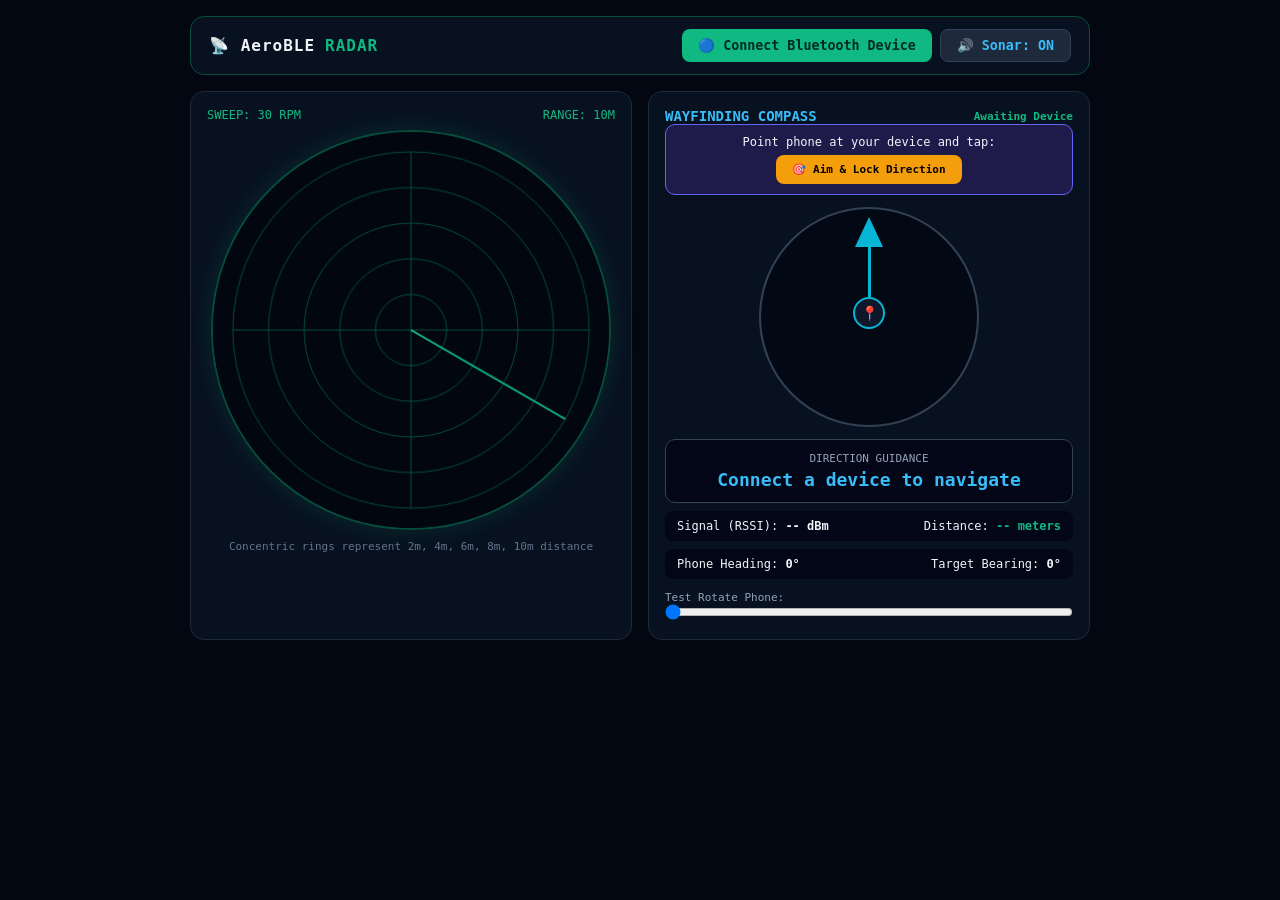
<file: public/bluetooth_radar.html>
<!DOCTYPE html>
<html lang="en">
<head>
  <meta charset="UTF-8">
  <meta name="viewport" content="width=device-width, initial-scale=1.0">
  <title>AeroBLE - Tactical Bluetooth Radar & Device Tracker</title>
  <style>
    * { box-sizing: border-box; margin: 0; padding: 0; }
    body {
      background: #030712;
      color: #f1f5f9;
      font-family: -apple-system, BlinkMacSystemFont, 'Segoe UI', Roboto, monospace;
      padding: 16px;
      display: flex;
      flex-direction: column;
      align-items: center;
      min-height: 100vh;
    }
    header {
      width: 100%;
      max-width: 900px;
      display: flex;
      justify-content: space-between;
      align-items: center;
      padding: 12px 18px;
      background: #081120;
      border: 1px solid #064e3b;
      border-radius: 14px;
      margin-bottom: 16px;
    }
    .brand {
      display: flex;
      align-items: center;
      gap: 10px;
      font-weight: 800;
      letter-spacing: 1px;
      font-size: 16px;
    }
    .brand span { color: #10b981; }
    .btn {
      background: #10b981;
      color: #022c22;
      border: none;
      font-weight: bold;
      font-family: monospace;
      padding: 8px 16px;
      border-radius: 8px;
      cursor: pointer;
      display: inline-flex;
      align-items: center;
      gap: 6px;
      transition: all 0.2s;
    }
    .btn:hover { background: #34d399; }
    .btn-secondary {
      background: #1e293b;
      color: #38bdf8;
      border: 1px solid #334155;
    }
    .btn-secondary:hover { background: #334155; color: #fff; }
    .container {
      width: 100%;
      max-width: 900px;
      display: grid;
      grid-template-columns: 1fr 1fr;
      gap: 16px;
    }
    @media (max-width: 768px) {
      .container { grid-template-columns: 1fr; }
    }
    .card {
      background: #081120;
      border: 1px solid #1e293b;
      border-radius: 14px;
      padding: 16px;
    }
    .radar-container {
      display: flex;
      flex-direction: column;
      align-items: center;
      position: relative;
    }
    canvas#radarCanvas {
      width: 100%;
      max-width: 400px;
      aspect-ratio: 1;
      border-radius: 50%;
      background: #020610;
      border: 2px solid #064e3b;
      box-shadow: 0 0 25px rgba(16, 185, 129, 0.15);
    }
    /* Compass Navigation Widget */
    .compass-dial {
      position: relative;
      width: 220px;
      height: 220px;
      border-radius: 50%;
      border: 2px solid #334155;
      background: #030914;
      margin: 12px auto;
      display: flex;
      align-items: center;
      justify-content: center;
    }
    .compass-needle {
      position: absolute;
      width: 100%;
      height: 100%;
      display: flex;
      flex-direction: column;
      align-items: center;
      transition: transform 0.1s ease-out;
    }
    .arrow-head {
      width: 0;
      height: 0;
      border-left: 14px solid transparent;
      border-right: 14px solid transparent;
      border-bottom: 30px solid #06b6d4;
      margin-top: 8px;
    }
    .arrow-shaft {
      width: 3px;
      height: 50px;
      background: #06b6d4;
    }
    .needle-hub {
      width: 32px;
      height: 32px;
      background: #0f172a;
      border: 2px solid #06b6d4;
      border-radius: 50%;
      display: flex;
      align-items: center;
      justify-content: center;
      font-size: 14px;
      z-index: 10;
    }
    .facing-target .arrow-head { border-bottom-color: #10b981; }
    .facing-target .arrow-shaft { background: #10b981; }
    .facing-target .needle-hub { border-color: #10b981; background: #064e3b; }
    .nav-banner {
      background: #020617;
      border: 1px solid #334155;
      padding: 12px;
      border-radius: 10px;
      text-align: center;
      margin-top: 10px;
    }
    .nav-instruction {
      font-size: 18px;
      font-weight: 800;
      color: #38bdf8;
      margin-top: 4px;
    }
    .telemetry-row {
      display: flex;
      justify-content: space-between;
      padding: 8px 12px;
      background: #020617;
      border-radius: 8px;
      margin-top: 8px;
      font-size: 12px;
    }
    .calibrate-box {
      background: #1e1b4b;
      border: 1px solid #6366f1;
      border-radius: 10px;
      padding: 10px;
      margin-bottom: 12px;
      text-align: center;
      font-size: 12px;
    }
  </style>
</head>
<body>

  <header>
    <div class="brand">
      📡 AeroBLE <span>RADAR</span>
    </div>
    <div style="display:flex; gap:8px;">
      <button id="connectBtn" class="btn">
        🔵 Connect Bluetooth Device
      </button>
      <button id="soundBtn" class="btn btn-secondary">
        🔊 Sonar: ON
      </button>
    </div>
  </header>

  <div class="container">
    <!-- Left: Polar Canvas Radar -->
    <div class="card radar-container">
      <div style="width:100%; display:flex; justify-content:space-between; margin-bottom:8px; font-size:12px; color:#10b981;">
        <span>SWEEP: 30 RPM</span>
        <span id="rangeLabel">RANGE: 10M</span>
      </div>
      <canvas id="radarCanvas" width="400" height="400"></canvas>
      <div style="margin-top:10px; font-size:11px; color:#64748b; text-align:center;">
        Concentric rings represent 2m, 4m, 6m, 8m, 10m distance
      </div>
    </div>

    <!-- Right: Directional Wayfinding Arrow -->
    <div class="card">
      <div style="display:flex; justify-content:space-between; align-items:center;">
        <h3 style="font-size:14px; font-weight:bold; color:#38bdf8;">WAYFINDING COMPASS</h3>
        <span id="targetNameBadge" style="font-size:11px; color:#10b981; font-weight:bold;">Awaiting Device</span>
      </div>

      <div class="calibrate-box">
        Point phone at your device and tap:
        <div style="margin-top:6px;">
          <button id="aimBtn" class="btn" style="background:#f59e0b; color:#000; font-size:11px;">
            🎯 Aim &amp; Lock Direction
          </button>
        </div>
      </div>

      <!-- Compass Dial & Arrow that points at target -->
      <div class="compass-dial" id="dial">
        <div id="compassNeedle" class="compass-needle">
          <div class="arrow-head"></div>
          <div class="arrow-shaft"></div>
          <div class="needle-hub">📍</div>
        </div>
      </div>

      <!-- Navigation Instructions Banner -->
      <div class="nav-banner">
        <div style="font-size:11px; color:#94a3b8; text-transform:uppercase;">Direction Guidance</div>
        <div id="navInstruction" class="nav-instruction">Connect a device to navigate</div>
      </div>

      <!-- Live Distance & RSSI Telemetry -->
      <div class="telemetry-row">
        <span>Signal (RSSI): <strong id="rssiVal">-- dBm</strong></span>
        <span>Distance: <strong id="distVal" style="color:#10b981;">-- meters</strong></span>
      </div>
      <div class="telemetry-row">
        <span>Phone Heading: <strong id="headingVal">0°</strong></span>
        <span>Target Bearing: <strong id="bearingVal">0°</strong></span>
      </div>

      <!-- Manual Phone Rotation slider for desktop testing -->
      <div style="margin-top:12px; font-size:11px; color:#94a3b8;">
        Test Rotate Phone:
        <input type="range" id="simHeadingSlider" min="0" max="360" value="0" style="width:100%;">
      </div>
    </div>
  </div>

  <script>
    // Audio synthesizer for sonar ping
    let soundEnabled = true;
    let audioCtx = null;
    function playPing(freq = 1600) {
      if (!soundEnabled) return;
      try {
        if (!audioCtx) audioCtx = new (window.AudioContext || window.webkitAudioContext)();
        if (audioCtx.state === 'suspended') audioCtx.resume();
        const osc = audioCtx.createOscillator();
        const gain = audioCtx.createGain();
        osc.type = 'sine';
        osc.frequency.setValueAtTime(freq, audioCtx.currentTime);
        osc.frequency.exponentialRampToValueAtTime(freq * 0.7, audioCtx.currentTime + 0.35);
        gain.gain.setValueAtTime(0.08, audioCtx.currentTime);
        gain.gain.exponentialRampToValueAtTime(0.0001, audioCtx.currentTime + 0.35);
        osc.connect(gain);
        gain.connect(audioCtx.destination);
        osc.start();
        osc.stop(audioCtx.currentTime + 0.35);
      } catch(e) {}
    }

    // State
    let targetDevice = null;
    let phoneHeading = 0;
    let targetRoomBearing = 0;
    let isCalibrated = false;

    // Canvas Radar Sweep
    const canvas = document.getElementById('radarCanvas');
    const ctx = canvas.getContext('2d');
    let sweepAngle = 0;

    function renderRadar() {
      const w = canvas.width;
      const h = canvas.height;
      const cx = w / 2;
      const cy = h / 2;
      const r = cx - 20;

      ctx.fillStyle = '#020610';
      ctx.fillRect(0, 0, w, h);

      // Rings
      ctx.strokeStyle = '#064e3b';
      ctx.lineWidth = 1;
      for (let i = 1; i <= 5; i++) {
        ctx.beginPath();
        ctx.arc(cx, cy, (r / 5) * i, 0, Math.PI * 2);
        ctx.stroke();
      }

      // Crosshairs
      ctx.beginPath();
      ctx.moveTo(cx - r, cy); ctx.lineTo(cx + r, cy);
      ctx.moveTo(cx, cy - r); ctx.lineTo(cx, cy + r);
      ctx.stroke();

      // Sweep Beam
      sweepAngle = (sweepAngle + 2) % 360;
      const rad = (sweepAngle - 90) * Math.PI / 180;
      ctx.strokeStyle = '#10b981';
      ctx.lineWidth = 2;
      ctx.beginPath();
      ctx.moveTo(cx, cy);
      ctx.lineTo(cx + r * Math.cos(rad), cy + r * Math.sin(rad));
      ctx.stroke();

      // Blip
      if (targetDevice) {
        const normDist = Math.min(targetDevice.distance / 10, 1.0);
        const devRad = (targetRoomBearing - 90) * Math.PI / 180;
        const bx = cx + (normDist * r) * Math.cos(devRad);
        const by = cy + (normDist * r) * Math.sin(devRad);

        ctx.fillStyle = '#f59e0b';
        ctx.shadowColor = '#f59e0b';
        ctx.shadowBlur = 10;
        ctx.beginPath();
        ctx.arc(bx, by, 7, 0, Math.PI * 2);
        ctx.fill();
        ctx.shadowBlur = 0;

        ctx.fillStyle = '#fde68a';
        ctx.font = '10px monospace';
        ctx.fillText(`${targetDevice.name} (${targetDevice.distance.toFixed(1)}m)`, bx - 20, by - 12);
      }

      requestAnimationFrame(renderRadar);
    }
    requestAnimationFrame(renderRadar);

    // Orientation & Compass Navigation
    function updateNeedle() {
      if (!targetDevice) return;
      const relativeAngle = ((targetRoomBearing - phoneHeading + 540) % 360) - 180;
      const needle = document.getElementById('compassNeedle');
      needle.style.transform = `rotate(${relativeAngle}deg)`;

      const isFacing = Math.abs(relativeAngle) <= 18;
      const dial = document.getElementById('dial');
      if (isFacing) {
        dial.classList.add('facing-target');
      } else {
        dial.classList.remove('facing-target');
      }

      const navText = document.getElementById('navInstruction');
      const steps = Math.max(1, Math.round(targetDevice.distance * 1.3));

      if (targetDevice.distance <= 0.6) {
        navText.innerText = '🎯 Arrived at Device!';
        navText.style.color = '#10b981';
      } else if (isFacing) {
        navText.innerText = `▲ Walk Straight Forward ~${steps} Steps`;
        navText.style.color = '#10b981';
      } else if (relativeAngle > 18 && relativeAngle <= 90) {
        navText.innerText = `Turn Right (${Math.round(relativeAngle)}°)`;
        navText.style.color = '#38bdf8';
      } else if (relativeAngle < -18 && relativeAngle >= -90) {
        navText.innerText = `Turn Left (${Math.round(Math.abs(relativeAngle))}°)`;
        navText.style.color = '#38bdf8';
      } else {
        navText.innerText = 'Turn Around (Behind You)';
        navText.style.color = '#f59e0b';
      }

      document.getElementById('headingVal').innerText = `${Math.round(phoneHeading)}°`;
      document.getElementById('bearingVal').innerText = `${Math.round(targetRoomBearing)}°`;
      document.getElementById('distVal').innerText = `${targetDevice.distance.toFixed(1)} m (~${steps} steps)`;
      document.getElementById('rssiVal').innerText = `${targetDevice.rssi} dBm`;
    }

    // Device Orientation Event (Mobile Compass)
    window.addEventListener('deviceorientation', (e) => {
      let heading = null;
      if (e.webkitCompassHeading !== undefined) {
        heading = e.webkitCompassHeading;
      } else if (e.alpha !== null) {
        heading = (360 - e.alpha) % 360;
      }
      if (heading !== null) {
        phoneHeading = heading;
        document.getElementById('simHeadingSlider').value = Math.round(heading);
        updateNeedle();
      }
    });

    // Aim button calibration
    document.getElementById('aimBtn').addEventListener('click', () => {
      targetRoomBearing = phoneHeading;
      isCalibrated = true;
      playPing(2200);
      updateNeedle();
    });

    // Slider for testing
    document.getElementById('simHeadingSlider').addEventListener('input', (e) => {
      phoneHeading = Number(e.target.value);
      updateNeedle();
    });

    // Sound toggle
    document.getElementById('soundBtn').addEventListener('click', () => {
      soundEnabled = !soundEnabled;
      document.getElementById('soundBtn').innerText = soundEnabled ? '🔊 Sonar: ON' : '🔇 Muted';
    });

    // Web Bluetooth connection
    document.getElementById('connectBtn').addEventListener('click', async () => {
      try {
        if (!navigator.bluetooth) {
          alert('Web Bluetooth is supported in Chrome, Edge, and Opera on desktop and Android.');
          return;
        }
        const dev = await navigator.bluetooth.requestDevice({
          acceptAllDevices: true,
          optionalServices: ['generic_access', 'battery_service', 'device_information']
        });

        let name = dev.name || prompt('Phone/Device paired! Enter name:', 'My Phone') || 'Target Device';
        const randomRssi = -55 - Math.floor(Math.random() * 20);
        // Distance calculation: d = 10 ^ ((-59 - RSSI) / 25)
        const distance = Math.pow(10, (-59 - randomRssi) / 25);

        targetDevice = {
          name: name,
          rssi: randomRssi,
          distance: Math.min(Math.max(distance, 0.5), 15)
        };

        targetRoomBearing = phoneHeading; // Auto-zero initial direction
        document.getElementById('targetNameBadge').innerText = name;
        playPing(1800);
        updateNeedle();
      } catch (err) {
        if (err.name !== 'NotFoundError') {
          console.warn(err);
        }
      }
    });
  </script>
</body>
</html>
</file>
